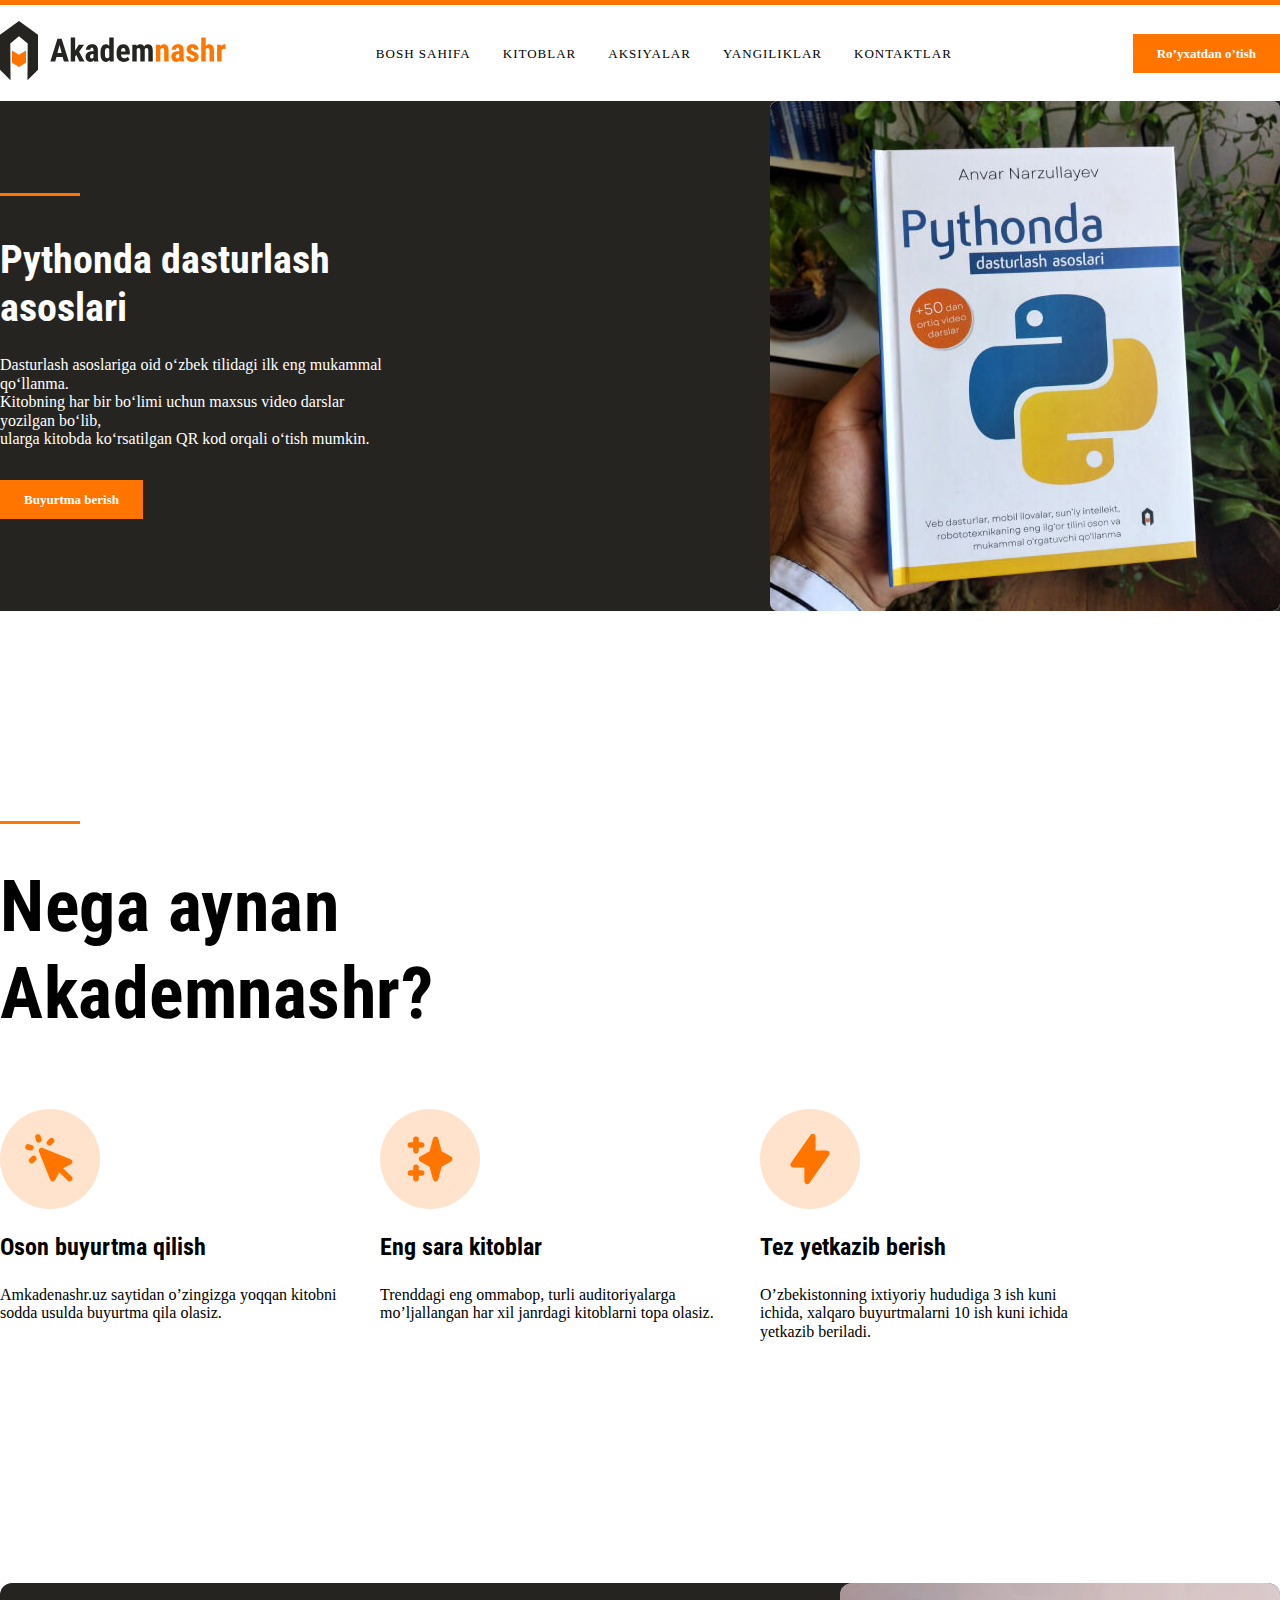
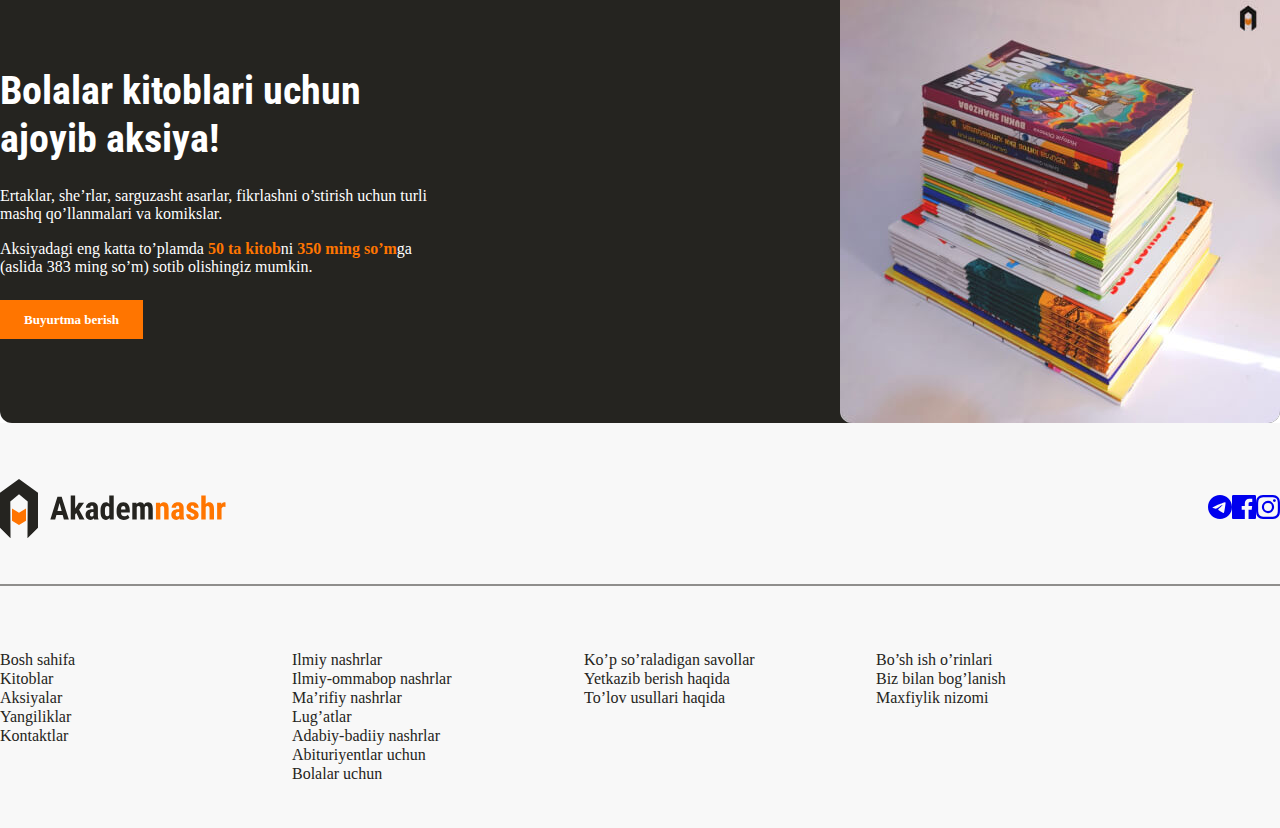
<file: index.html>
<!DOCTYPE html>
<html lang="uz">
<head>
    <meta charset="UTF-8">
    <meta http-equiv="X-UA-Compatible" content="IE=edge">
    <meta name="viewport" content="width=device-width, initial-scale=1.0">
    <title>Akademnashr</title>
    
    <!-- Google fonts -->
    <link rel="preconnect" href="https://fonts.googleapis.com">
<link rel="preconnect" href="https://fonts.gstatic.com" crossorigin>
<link href="https://fonts.googleapis.com/css2?family=Roboto+Condensed:wght@700&family=Roboto:wght@400;500;700&display=swap" rel="stylesheet">
 
<!-- Styles -->
<link rel="stylesheet" href="css/normalize.css">
<link rel="stylesheet" href="css/styles.css">
</head>
<body>
    
    <!-- SITE HEADER -->
    <header class="site-header">
        <a class="logo-link" href="index.html">
        <img src="img/logo.svg.svg" alt="Akademnashr logo" width="227" height="60">
        </a>

    <!-- SITENAV -->
    <nav>  
        <ul class="sitenav-list">
               <li class="sitenav-item"><a class="sitenav-link" href="#">Bosh sahifa</a></li>
               <li class="sitenav-item"><a class="sitenav-link" href="#">Kitoblar</a></li>
               <li class="sitenav-item"><a class="sitenav-link" href="#">Aksiyalar</a></li>
               <li class="sitenav-item"><a class="sitenav-link" href="#">Yangiliklar</a></li>
               <li class="sitenav-item"><a class="sitenav-link" href="#">Kontaktlar</a></li>
        </ul>
    </nav> 
        <a class="main-link" href="#">Ro’yxatdan o’tish</a>
    </header>
    
    
    
    <main>
        <!-- HERO -->
        <section class="hero">
            <div class="hero-content">
                <hr class="orange-line">
                <h2 class="hero-heading">Pythonda dasturlash asoslari</h2>
                <p class="hero-text">Dasturlash asoslariga oid o‘zbek tilidagi ilk eng mukammal qo‘llanma.<br>Kitobning har bir bo‘limi uchun maxsus video darslar yozilgan bo‘lib, <br> ularga kitobda ko‘rsatilgan QR kod orqali o‘tish mumkin.</p>
                <a class="main-link" href="#">Buyurtma berish</a>
            </div>
            
            
        <img class="hero-img" src="img/python-book.jpg" alt="Qo'lda ushlab turilgan Pytonda dasturlash asoslari kitobi" width="510" height="510" srcset="img/python-book.jpg 1x, img/python-book@2x.jpg 2x">
            
        </section>
        
        <!-- FEATURES -->
        <section class="features">
            <hr class="orange-line">
            <h2 class="features-heading">Nega aynan Akademnashr?</h2>
            
            <div>
                <ul class="feature-list">  
                    <li class="feature">
                        <div class="feature-icon-wrapper"><img src="img/icon-cursor-click.svg.svg" alt="" width="56" height="56">
                        </div>
                        <h3 class="feature-title">Oson buyurtma qilish</h3>
                        <p class="feature-info">Amkadenashr.uz saytidan o’zingizga yoqqan kitobni sodda usulda buyurtma qila olasiz.</p>
                    </li>
                    
                    <li class="feature">
                        <div class="feature-icon-wrapper"><img src="img/sparkles.svg.svg" alt="" width="56" height="56">
                        </div>
                        <h3 class="feature-title">Eng sara kitoblar</h3>
                        <p class="feature-info">Trenddagi eng ommabop, turli auditoriyalarga mo’ljallangan har xil janrdagi kitoblarni topa olasiz.</p>
                    </li>
                    <li class="feature">
                        
                        <div class="feature-icon-wrapper"><img src="img/icon.lightning-bolt.svg.svg" alt="" width="56" height="56">
                        </div>
                        <h3 class="feature-title">Tez yetkazib berish</h3>
                        <p class="feature-info">O’zbekistonning ixtiyoriy hududiga 3 ish kuni ichida, xalqaro buyurtmalarni 10 ish kuni ichida yetkazib beriladi.</p>
                    </li>
                </ul>
            </div>
        </section>
        
        
        <!-- AKSIYA -->
        <section class="promo">
            <div class="promo-content">
                <h2 class="promo-heading">Bolalar kitoblari uchun ajoyib aksiya!</h2>
               <div class="promo-info-wrapper"> 
                   <p class="promo-text">Ertaklar, she’rlar, sarguzasht asarlar, fikrlashni o’stirish uchun turli mashq qo’llanmalari va komikslar.</p>
                <p>Aksiyadagi eng katta to’plamda <strong class="promo-highlight">50 ta kitob</strong>ni  <strong class="promo-highlight">350 ming so’m</strong>ga (aslida 383 ming so’m) sotib olishingiz mumkin.</p></div>
                <a class="main-link" href="#">Buyurtma berish</a>
            </div>
            
            <img class="promo-img" src="img/sale-img.jpg" alt="Kitoblar ustma-ust joylangan" width="440"
            height="440" srcset="img/sale-img.jpg 1x, img/sale-img@2x.jpg 2x">
        </section>
        
    </main>
    
    
    
    <!-- SITE FOOTER -->
    <footer class="site-footer">
        <div class="site-footer-top">
            <a class="logo-link" href="index.html">
                <img src="img/logo.svg.svg" alt="Akademnashr logo" width="227" height="60">
            </a>
            <!-- IJTIMOIY TARMOQLAR -->
            <ul class="social-link-list">
                <li>
                    <a href="https://t.me/Akademnashr" target=_blank><svg width="24" height="24" fill="none" xmlns="http://www.w3.org/2000/svg"><path d="M12 0C5.376 0 0 5.376 0 12s5.376 12 12 12 12-5.376 12-12S18.624 0 12 0Zm5.568 8.16c-.18 1.896-.96 6.504-1.356 8.628-.168.9-.504 1.2-.816 1.236-.696.06-1.224-.456-1.896-.9-1.056-.696-1.656-1.128-2.676-1.8-1.188-.78-.42-1.212.264-1.908.18-.18 3.252-2.976 3.312-3.228a.24.24 0 0 0-.06-.216c-.072-.06-.168-.036-.252-.024-.108.024-1.788 1.14-5.064 3.348-.48.324-.912.492-1.296.48-.432-.012-1.248-.24-1.86-.444-.756-.24-1.344-.372-1.296-.792.024-.216.324-.432.888-.66 3.504-1.524 5.832-2.532 6.996-3.012 3.336-1.392 4.02-1.632 4.476-1.632.096 0 .324.024.468.144.12.096.156.228.168.324-.012.072.012.288 0 .456Z" fill="currentColor"/></svg></a>
                </li>
                <li>
                    <a href="https://ru-ru.facebook.com/Akademnashr" target=_blank><svg width="24" height="24" fill="none" xmlns="http://www.w3.org/2000/svg"><path d="M22.675 0H1.325C.593 0 0 .593 0 1.325v21.351C0 23.407.593 24 1.325 24H12.82v-9.294H9.692v-3.622h3.128V8.413c0-3.1 1.893-4.788 4.659-4.788 1.325 0 2.463.099 2.795.143v3.24l-1.918.001c-1.504 0-1.795.715-1.795 1.763v2.313h3.587l-.467 3.622h-3.12V24h6.116c.73 0 1.323-.593 1.323-1.325V1.325C24 .593 23.407 0 22.675 0Z" fill="currentColor"/></svg></a>
                </li>
                <li>
                    <a href="https://www.instagram.com/akademnashr/" target=_blank><svg width="24" height="24" fill="none" xmlns="http://www.w3.org/2000/svg"><path fill-rule="evenodd" clip-rule="evenodd" d="M12 0C8.741 0 8.333.014 7.053.072 2.695.272.273 2.69.073 7.052.014 8.333 0 8.741 0 12c0 3.259.014 3.668.072 4.948.2 4.358 2.618 6.78 6.98 6.98C8.333 23.986 8.741 24 12 24c3.259 0 3.668-.014 4.948-.072 4.354-.2 6.782-2.618 6.979-6.98.059-1.28.073-1.689.073-4.948 0-3.259-.014-3.667-.072-4.947-.196-4.354-2.617-6.78-6.979-6.98C15.668.014 15.259 0 12 0Zm0 2.163c3.204 0 3.584.012 4.85.07 3.252.148 4.771 1.691 4.919 4.919.058 1.265.069 1.645.069 4.849 0 3.205-.012 3.584-.069 4.849-.149 3.225-1.664 4.771-4.919 4.919-1.266.058-1.644.07-4.85.07-3.204 0-3.584-.012-4.849-.07-3.26-.149-4.771-1.699-4.919-4.92-.058-1.265-.07-1.644-.07-4.849 0-3.204.013-3.583.07-4.849.149-3.227 1.664-4.771 4.919-4.919 1.266-.057 1.645-.069 4.849-.069ZM5.838 12a6.162 6.162 0 1 1 12.324 0 6.162 6.162 0 0 1-12.324 0ZM12 16a4 4 0 1 1 0-8 4 4 0 0 1 0 8Zm4.965-10.405a1.44 1.44 0 1 1 2.881.001 1.44 1.44 0 0 1-2.881-.001Z" fill="currentColor"/></svg></a>
                </li>
            </ul>
        </div>
        
        <hr class="site-footer-divider">
        
        <!-- LINKLAR -->
        
        
        <div class="site-footer-link-lists">
            <ul class="site-footer-links" >
                <li><a href="#">Bosh sahifa</a></li>
                <li><a href="#">Kitoblar</a></li>
                <li><a href="#">Aksiyalar</a></li>
                <li><a href="#">Yangiliklar</a></li>
                <li><a href="#">Kontaktlar</a></li>
            </ul>
            
            <ul class="site-footer-links" >
                <li><a href="#">Ilmiy nashrlar</a></li>
                <li><a href="#">Ilmiy-ommabop nashrlar</a></li>
                <li><a href="#">Ma’rifiy nashrlar</a></li>
                <li><a href="#">Lug’atlar</a></li>
                <li><a href="#">Adabiy-badiiy nashrlar</a></li>
                <li><a href="#">Abituriyentlar uchun</a></li>
                <li><a href="#">Bolalar uchun</a></li>
            </ul>
            
            <ul class="site-footer-links" >
                <li><a href="#">Ko’p so’raladigan savollar</a></li>
                <li><a href="#">Yetkazib berish haqida</a></li>
                <li><a href="#">To’lov usullari haqida</a></li>
            </ul>
            
            <ul class="site-footer-links" >
                <li><a href="#">Bo’sh ish o’rinlari</a></li>
                <li><a href="#">Biz bilan bog’lanish</a></li>
                <li><a href="#">Maxfiylik nizomi</a></li>
            </ul>
        </div>
    </footer>
    
     
    
</body>
</html>
</file>
<file: css/styles.css>
.body {
    font-size: 16px;
    line-height: 1.5;
    font-family: "Roboto", "Arial", sans-serif ;
    letter-spacing: 0.5px;
}

*:focus {
outline: 2px dotted #ff7500;
outline-offset: 3px;
}

/* SITE-HEADER */
.site-header {
    display: flex;
    justify-content: space-between;
    align-items: center;
    padding-top: 16px;
    padding-bottom: 16px;
    border-top: 5px solid #ff7500;
    background-color: white;
}

.logo-link {
    transition: opacity 0.4s ease;
}

.logo-link:hover {
    opacity: 0.8;
}

.logo-link:active {
    opacity: 0.6;
}

.site-header-actions {
    display: flex;
    align-items: center;
}

/* SITENAV */
.sitenav-list {
    display: flex;
    padding: 0;
    margin: 0;
    margin-right: 32px;
    list-style: none;
}

.sitenav-item {
    margin-right: 32px;
}

.sitenav-item:last-child {
 margin-right: 0;
}

.sitenav-link {
font-weight: 500;
font-size: 13px;
line-height: 15px;
letter-spacing: 1px;
text-transform: uppercase;
text-decoration: none;
color: black;
transition: color 0.4s ease,
opacity 0.4s ease;
}

.sitenav-link:hover {
    color: #ff7500;
}

.sitenav-link:active {
   opacity: 0.6;
}

/* MAIN-LINK */

.main-link {
    display: inline-block;
    padding: 12px 24px;
    font-size: 13px;
    line-height: 15px;
    font-weight: bold;
    background-color: #FF7500;
    color: #fff;
    text-decoration: none;
    transition: opacity 0.4s ease;
}

.main-link:hover {
    opacity: 0.8;
}

.main-link:active {
    opacity: 0.6;
}

/* HERO */

.hero {
    display: flex;
    justify-content: space-between;
    align-items: center;
    background-color:#252420 ;
    color: #fff;
}

.hero-content {
    width: 390px;
}

.orange-line {
    width: 80px;
    height: 3px;
    border: 0;
    margin: 0;
    margin-bottom: 40px;
    background-color: #ff7500;
}

.hero-heading {
    margin-top: 0;
    margin-bottom: 24px;
    font-size: 40px;
    line-height: 1.2;
    font-family: "Roboto Condensed", "Arial", "Roboto", "Arial", sans-serif;
}

.hero-text {
    margin-top: 0;
    margin-bottom: 32px;
}

.hero-img {
    width: 510px;
    height: 510px;
    border-radius: 8px;
    }

.features-list {
    display: flex;
    justify-content: space-between;
    list-style: none;
}

/* FEATURES */

.features {
    padding-top: 210px;
    padding-bottom: 210px;
}

.feature-list {
    display: flex;
    padding: 0;
    list-style: none;
}

.features-heading {
    width: 440px;
    margin-top: 0;
    margin-bottom: 72px;
    font-size: 72px;
    line-height: 1.2;
    font-family: "Roboto Condensed", "Roboto", "Arial", sans-serif;
    letter-spacing: 0.5px;
}

.feature {
    width: 340px;
    margin-right: 40px;
}

.feature:last-child {
    margin-right: 0;
}

.feature-icon-wrapper {
    display: flex;
    justify-content: center;
    align-items: center;
    width: 100px;
    height: 100px;
    border-radius: 50px;
    background-color: rgba(255, 117, 0, 0.2);
}

.feature-title {
    font-size: 24px;
    line-height: 1.2;
    font-family: "Roboto Condensed", "Roboto", "Arial", sans-serif;
}

/* PROMO */

.promo {
    display: flex;
    justify-content: space-between;
    align-items: center;
    border-radius: 12px;
    background-color: #252420;
    color: #fff;
}

.promo-content {
    width: 440px;
}

.promo-heading {
    margin-top: 0;
    margin-bottom: 24px;
    font-size: 40px;
    line-height: 48px;
    font-family: "Roboto Condensed", "Roboto", "Arial", sans-serif;
}

.promo-info-wrapper {
    margin-bottom: 24px;
}

.promo-text {
    margin-top: 0;
    margin-bottom: 12px;
}

.promo-text:last-child {
margin-bottom: 0;
}

.promo-highlight {
    color:#ff7500 ;
}

.promo-img {
    width: 440px;
    height: 440px;
    border-radius: 12px;
    object-fit: cover;
}

/* SITE-FOOTER */

.site-footer {
    padding-top: 56px;
    padding-bottom: 45px;
    background-color: #F8F8F8;
}

.site-footer-link-lists {
    display: flex;
}

.social-link-list {
    display: flex;
}

.site-footer ul {
    padding: 0;
    list-style: none;
}

.site-footer-socials {
    display: flex;
    align-items: center;
    padding: 0;
    margin: 0;
}

/* Img block */
.site-footer-socials li {
    margin-right: 16px;

}

.site-footer-socials li:list-child {
    margin-right: 0;
}

.site-footer-socials a {
    display: block;
    color: #252420;
}

.site-footer-socials a:hover {
    color: #ff7500;
 }

.site-footer-socials a:active {
    opacity: 0.6;
}

.site-footer-socials svg {
display: block;
}

.site-footer-top {
    display: flex;
    justify-content: space-between;
}

.site-footer-divider {
    height: 2px;
    border: 0;
    margin-top: 40px;
    margin-bottom: 64px;
    background-color: rgba(37, 36, 32, 0.5)
}

.site-footer-bottom {
    display: flex;
}

.site-footer-links {
    width: 224px;
    padding: 0;
    margin: 0;
    margin-right: 68px;
    list-style: none;
    line-height: 19px;
}

.site-footer-links:last-child {
    margin-right: 0;
}

.site-footer-links a {
text-decoration: none;
color: #252420;
}

.site-footer-links a:hover {
    color: #ff7500;
}

.site-footer-links a:active {
    opacity: 0.6;
}
</file>
